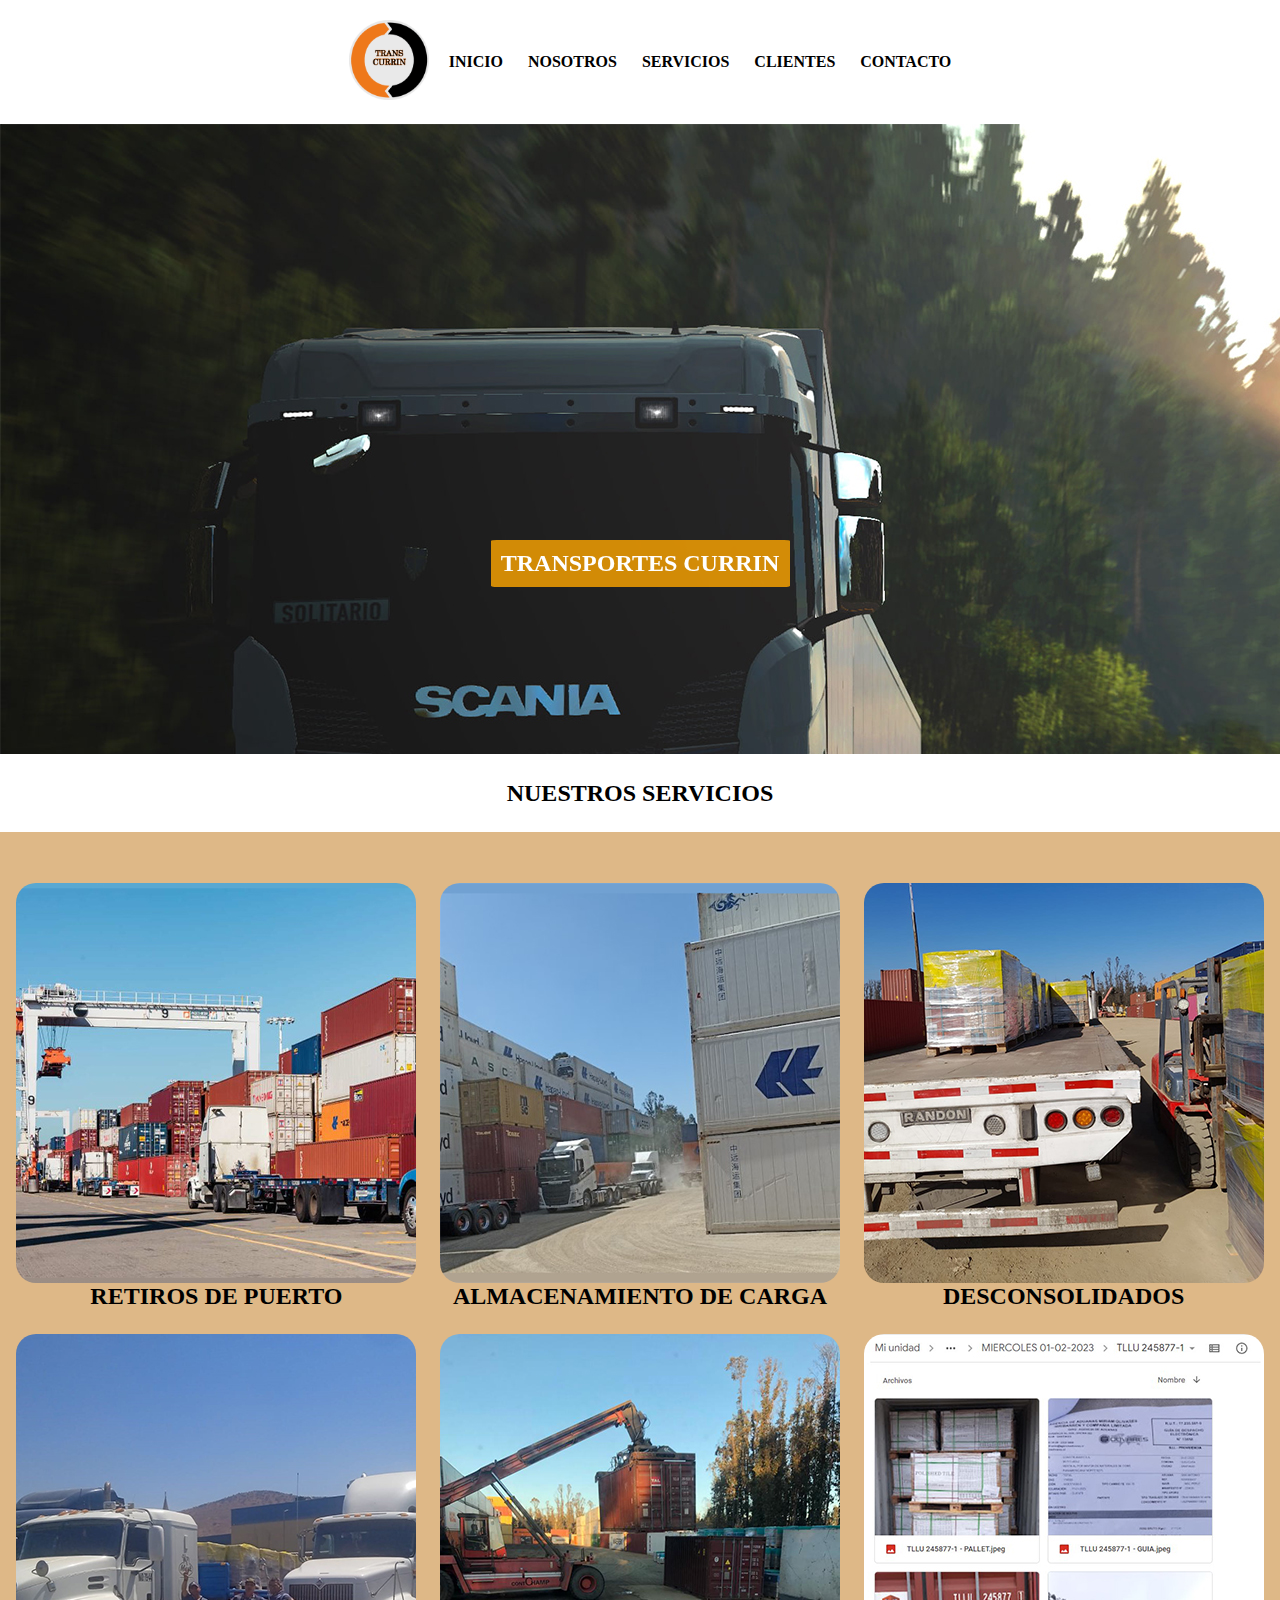
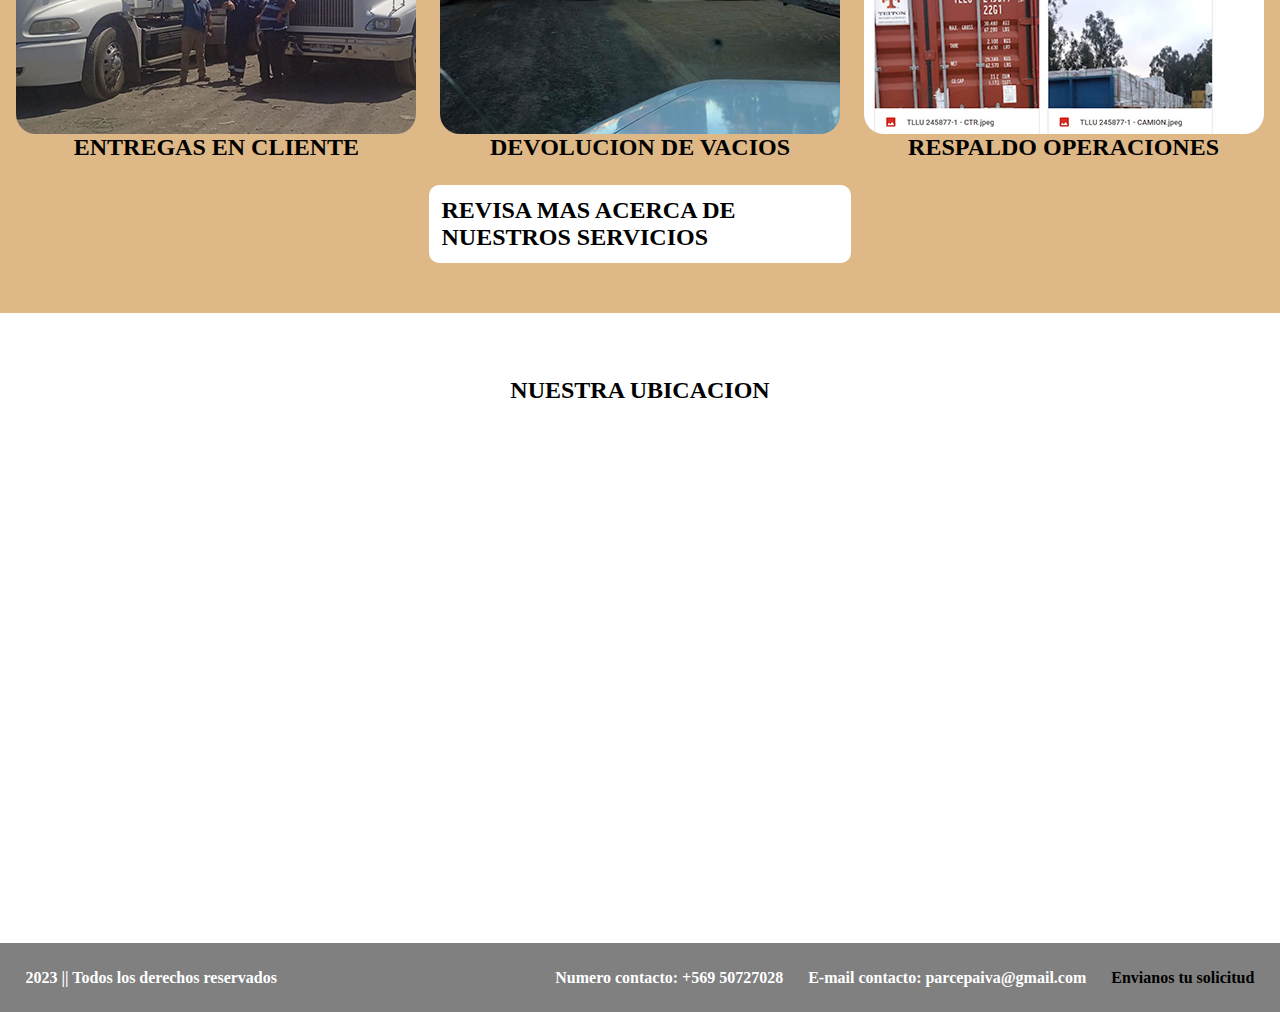
<file: index.html>
<!DOCTYPE html>
<html lang="en">
<head>
    <meta charset="UTF-8">
    <meta http-equiv="X-UA-Compatible" content="IE=edge">
    <meta name="viewport" content="width=device-width, initial-scale=1.0">
    <!-- Agrego el titulo que aparecera en el navegador-->
    <title>TRANSPORTES CURRIN</title>
    <!-- Agrego favicon-->
    <link rel="shortcut icon" href="./IMAGES/logoSitio.png" type="image/x-icon">
    <!-- En la siguiente linea enlazamos el html al css-->
    <link rel="stylesheet" href="./CSS/estilo.css">
</head>
<body>
    <header>
        <!--El siguiente nav corresponde a la barra de navegacion que esta en todas las paginas-->
        <nav class="barraNav">
            <a href="./index.html"><img class="tamanoLogo" src="./IMAGES/logoSitio.png"></a>
            <ul class="ulNav">
                <li> <a class="enlace" href="./index.html"> INICIO </a> </li>
                <li> <a class="enlace" href="./PAGES/nosotros.html"> NOSOTROS </a></li>
                <li> <a class="enlace" href="./PAGES/servicios.html"> SERVICIOS </a></li>
                <li> <a class="enlace" href="./PAGES/clientes.html"> CLIENTES </a></li>
                <li> <a class="enlace" href="./PAGES/contacto.html"> CONTACTO </a> </li>
            </ul>
        </nav>
    </header>

    <main>
        <!-- La siguiente secction tiene el background de la portada-->
        <section class="portada">
            <h2> TRANSPORTES CURRIN </h2>
        </section>
        <h2 class="titles"> NUESTROS SERVICIOS</h2>
        <!-- La siguiente section presenta los servicios de la empresa y tiene un button que los redirige a la pagina Servicios-->
        <section class="index__ServiciosBackground">
            <section class="index__Servicios">
                <div>
                    <img src="./IMAGES/serviciosRetiros.jpg">
                    <h2> RETIROS DE PUERTO</h2>
                </div>
                <div>
                    <img src="./IMAGES/serviciosAlmacenamiento.jpg">
                    <h2 class="servicios__card__tittle">ALMACENAMIENTO DE CARGA</h2>
                </div>
                <div>
                    <img src="./IMAGES/serviciosDesconsolidado.jpeg">
                    <h2 class="servicios__card__tittle">DESCONSOLIDADOS</h2>
                </div>
            </section>
            <section class="index__Servicios">
                <div>
                    <img src="./IMAGES/serviciosEntregas.jpeg">
                    <h2 class="servicios__card__tittle">ENTREGAS EN CLIENTE</h2>
                </div>
                <div>
                    <img src="./IMAGES/serviciosVacios.jpg">
                    <h2 class="servicios__card__tittle">DEVOLUCION DE VACIOS </h2>
                </div>
                <div>
                    <img src="./IMAGES/serviciosRespaldo.jpg">
                    <h2 class="servicios__card__tittle">RESPALDO OPERACIONES</h2>
            </section>
        <!-- A continuacion agrego el button al final de las 2 filas de servicios-->
            <a href="./PAGES/servicios.html" class="enlace index__ButtonServicios"> REVISA MAS ACERCA DE NUESTROS SERVICIOS</a>
        </section>
        <!-- Agregamos un mapa de nuestra ubicacion con el html extraido de google-->
        <div class="index__Mapa">
            <h2> NUESTRA UBICACION</h2>
            <iframe
                src="https://www.google.com/maps/embed?pb=!1m18!1m12!1m3!1d6648.749608962035!2d-71.56221556314418!3d-33.56961656707432!2m3!1f0!2f0!3f0!3m2!1i1024!2i768!4f13.1!3m3!1m2!1s0x966247023e1792eb%3A0x6186854449df7a4d!2sAlmacenamiento%20y%20deposito%20contenedores!5e0!3m2!1ses!2scl!4v1675891242670!5m2!1ses!2scl"
                width="600" height="450" style="border: 2px;" allowfullscreen="" loading="lazy"
                referrerpolicy="no-referrer-when-downgrade">
            </iframe>
        </div>
    </main>

    <!--A continuación agrego el footer que estar presente en todas las paginas-->
    <footer class="footer">
        <p> 2023 || Todos los derechos reservados</p>
        <ul class="footer__items">
            <li> Numero contacto: +569 50727028</li>
            <li> E-mail contacto: parcepaiva@gmail.com</li>
            <li> <a class="enlace" href="./PAGES/contacto.html"> Envianos tu solicitud </a> </li>
        </ul>
    </footer>
</body>
</html>
</file>
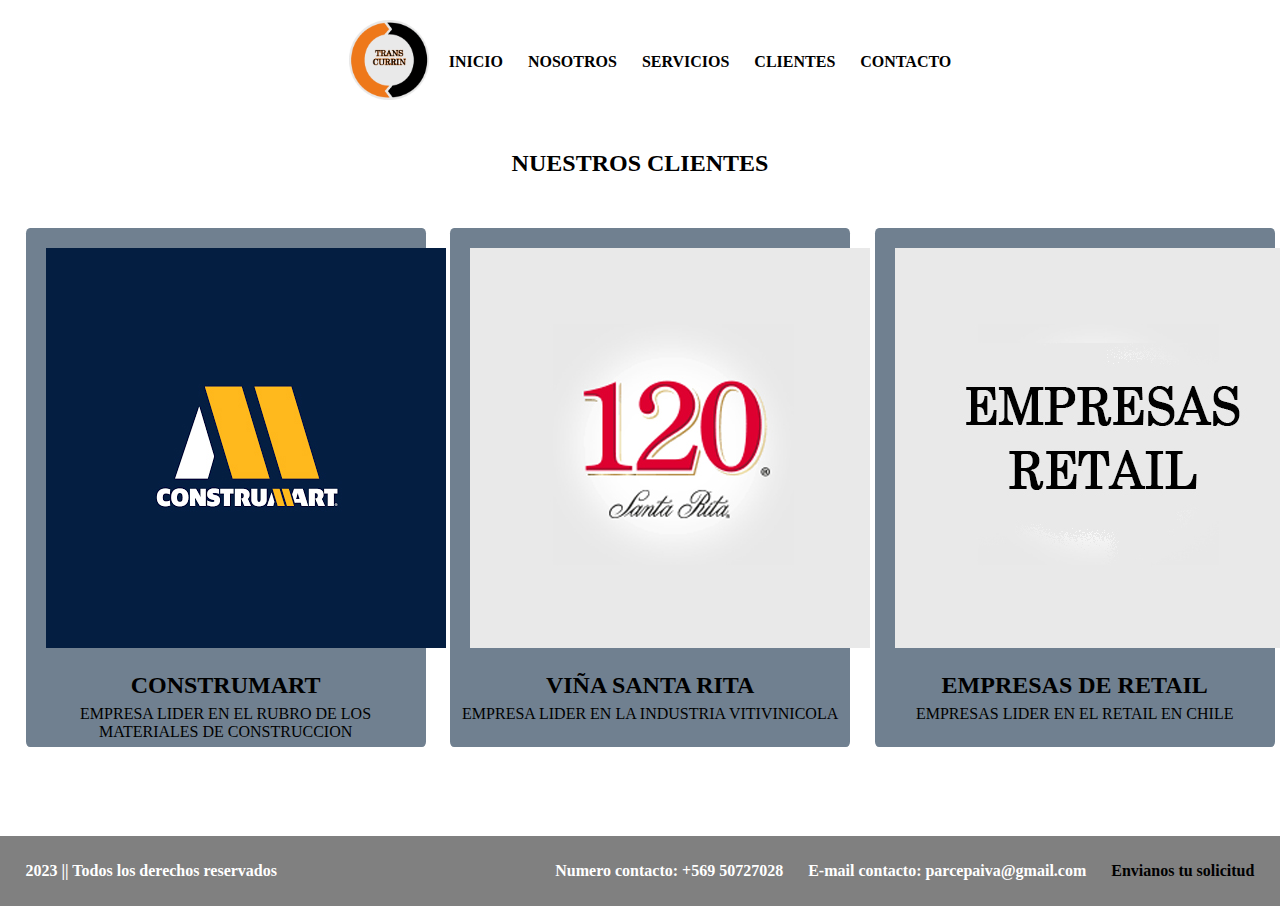
<file: PAGES/clientes.html>
<!DOCTYPE html>
<html lang="en">

<head>
    <meta charset="UTF-8">
    <meta http-equiv="X-UA-Compatible" content="IE=edge">
    <meta name="viewport" content="width=device-width, initial-scale=1.0">
    <title>CLIENTES</title>
    <!-- Agrego favicon-->
    <link rel="shortcut icon" href="../IMAGES/logoSitio.png" type="image/x-icon">
    <!-- En la siguiente linea enlazamos el html al css-->
    <link rel="stylesheet" href="../CSS/estilo.css">
</head>

<body>
    <!--El siguiente nav corresponde a la barra de navegacion que esta en todas las paginas-->
    <header>
        <nav class="barraNav">
            <a href="../index.html"><img class="tamanoLogo" src="../IMAGES/logoSitio.png"></a>
            <ul class="ulNav">
                <li> <a class="enlace" href="../index.html"> INICIO </a> </li>
                <li> <a class="enlace" href="../PAGES/nosotros.html"> NOSOTROS </a></li>
                <li> <a class="enlace" href="../PAGES/servicios.html"> SERVICIOS </a></li>
                <li> <a class="enlace" href="../PAGES/clientes.html"> CLIENTES </a></li>
                <li> <a class="enlace" href="../PAGES/contacto.html"> CONTACTO </a> </li>
            </ul>
        </nav>
    </header>

    <main>
        <!-- A continuacion agrego 3 cards en una row-->
        <h2 class="titles"> NUESTROS CLIENTES </h2>
        <section class="clientes">
            <div class="clientes__card">
                <img src="../IMAGES/clientesConstrumart.jpg" class="clientes__card__image">
                <h2> CONSTRUMART</h2>
                <p class="paragraph"> EMPRESA LIDER EN EL RUBRO DE LOS MATERIALES DE CONSTRUCCION</p>
            </div>
            <div class="clientes__card">
                <img src="../IMAGES/clientesSantarita.jpg" class="clientes__card__image">
                <h2> VIÑA SANTA RITA</h2>
                <p class="paragraph"> EMPRESA LIDER EN LA INDUSTRIA VITIVINICOLA</p>
            </div>
            <div class="clientes__card">
                <img src="../IMAGES/clientesRetail.jpg" class="clientes__card__image">
                <h2> EMPRESAS DE RETAIL</h2>
                <p class="paragraph"> EMPRESAS LIDER EN EL RETAIL EN CHILE</p>
            </div>
        </section>
    </main>

    <!--A continuación agrego el footer que estar presente en todas las paginas-->
    <footer class="footer">
        <p> 2023 || Todos los derechos reservados</p>
        <ul class="footer__items">
            <li> Numero contacto: +569 50727028</li>
            <li> E-mail contacto: parcepaiva@gmail.com</li>
            <li> <a class="enlace" href="../PAGES/contacto.html"> Envianos tu solicitud </a> </li>
        </ul>
    </footer>
</body>
</html>
</file>
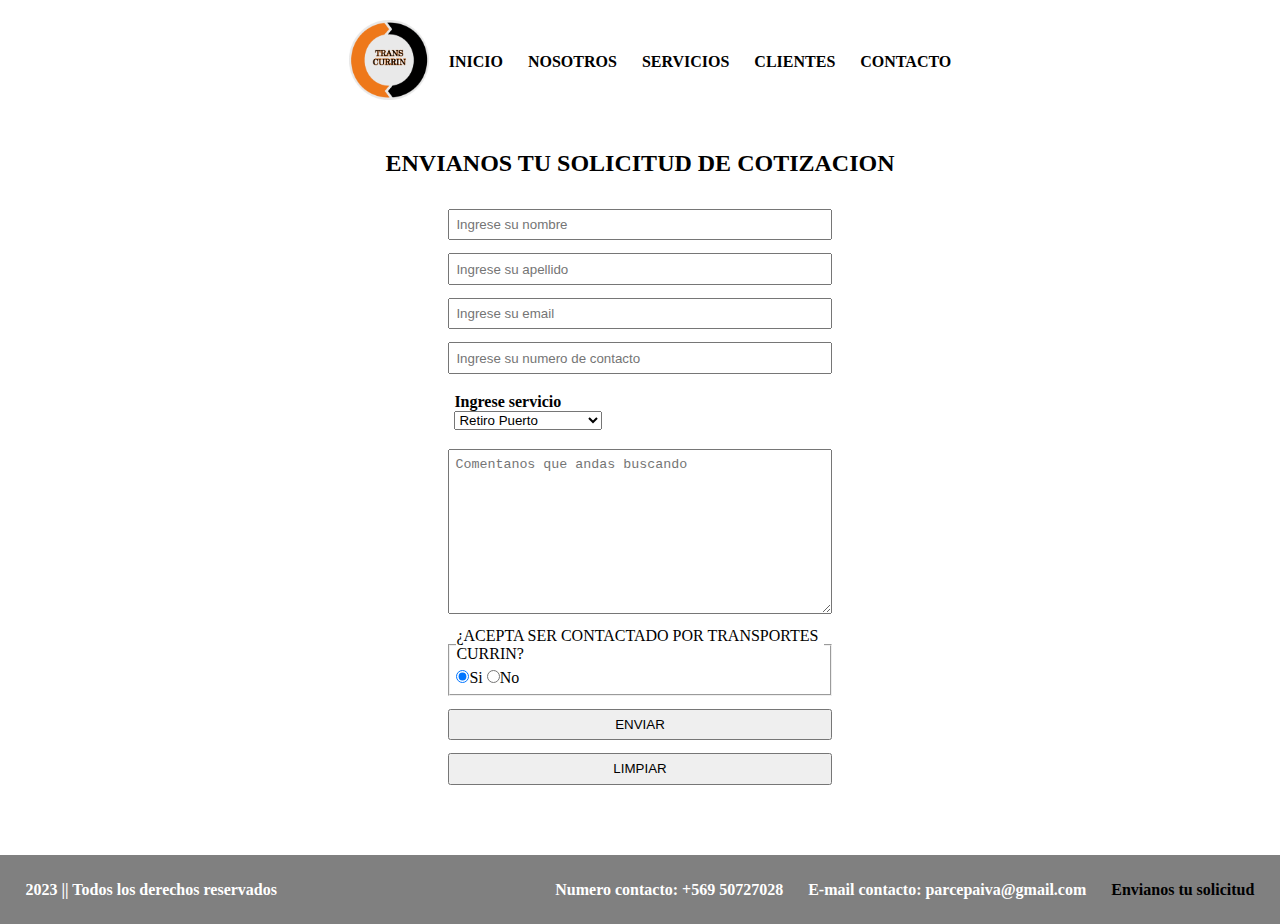
<file: PAGES/contacto.html>
<!DOCTYPE html>
<html lang="en">

<head>
    <meta charset="UTF-8">
    <meta http-equiv="X-UA-Compatible" content="IE=edge">
    <meta name="viewport" content="width=device-width, initial-scale=1.0">
    <title>CONTACTO</title>
    <!-- Agrego favicon-->
    <link rel="shortcut icon" href="../IMAGES/logoSitio.png" type="image/x-icon">
    <!-- En la siguiente linea enlazamos el html al css-->
    <link rel="stylesheet" href="../CSS/estilo.css">
</head>

<body>
    <header>
        <!--El siguiente nav corresponde a la barra de navegacion que esta en todas las paginas-->
        <nav class="barraNav">
            <a href="../index.html"><img class="tamanoLogo" src="../IMAGES/logoSitio.png" ></a>
            <ul class="ulNav">
                <li> <a class="enlace" href="../index.html"> INICIO </a> </li>
                <li> <a class="enlace" href="../PAGES/nosotros.html"> NOSOTROS </a></li>
                <li> <a class="enlace" href="../PAGES/servicios.html"> SERVICIOS </a></li>
                <li> <a class="enlace" href="../PAGES/clientes.html"> CLIENTES </a></li>
                <li> <a class="enlace" href="../PAGES/contacto.html"> CONTACTO </a> </li>
            </ul>
        </nav>
    </header>
    <main>
        <h2 class="titles"> ENVIANOS TU SOLICITUD DE COTIZACION</h2>
        <!-- A continuacion agregamos un formulario de contacto-->
        <form class="formulario">
            <input required type="text" placeholder="Ingrese su nombre" class="formulario__item">
            <input required type="text" placeholder="Ingrese su apellido" class="formulario__item">
            <input required type="email" placeholder="Ingrese su email" class="formulario__item">
            <input required type="number" placeholder="Ingrese su numero de contacto" class="formulario__item">
            <div class="formulario__item">
                <h4> Ingrese servicio </h4>
                <select name="Servicios">
                    <option value="Retiro Puerto"> Retiro Puerto </option>
                    <option value="Almacenaje"> Almacenaje </option>
                    <option value="Desconsolidado"> Desconsolidado </option>
                    <option value="Traslado a cliente"> Traslado a cliente</option>
                    <option value="Devolución de vacios"> Devolución de vacios </option>
                </select>
            </div>
            <textarea placeholder="Comentanos que andas buscando" rows="10" class="formulario__item"></textarea>
            <fieldset class="formulario__item">
                <legend> ¿ACEPTA SER CONTACTADO POR TRANSPORTES CURRIN? </legend>
                <input type="radio" name="eleccion" value="Si" checked>Si
                <input type="radio" name="eleccion" value="No">No
            </fieldset>
            <button type="submit" class="formulario__item"> ENVIAR </button>
            <button type="reset" class="formulario__item"> LIMPIAR </button>
        </form>
    </main>
    <!--A continuación agrego el footer que estar presente en todas las paginas-->
    <footer class="footer">
        <p> 2023 || Todos los derechos reservados</p>
        <ul class="footer__items">
            <li> Numero contacto: +569 50727028</li>
            <li> E-mail contacto: parcepaiva@gmail.com</li>
            <li> <a class="enlace" href="../PAGES/contacto.html"> Envianos tu solicitud </a> </li>
        </ul>
    </footer>
</body>
</html>
</file>
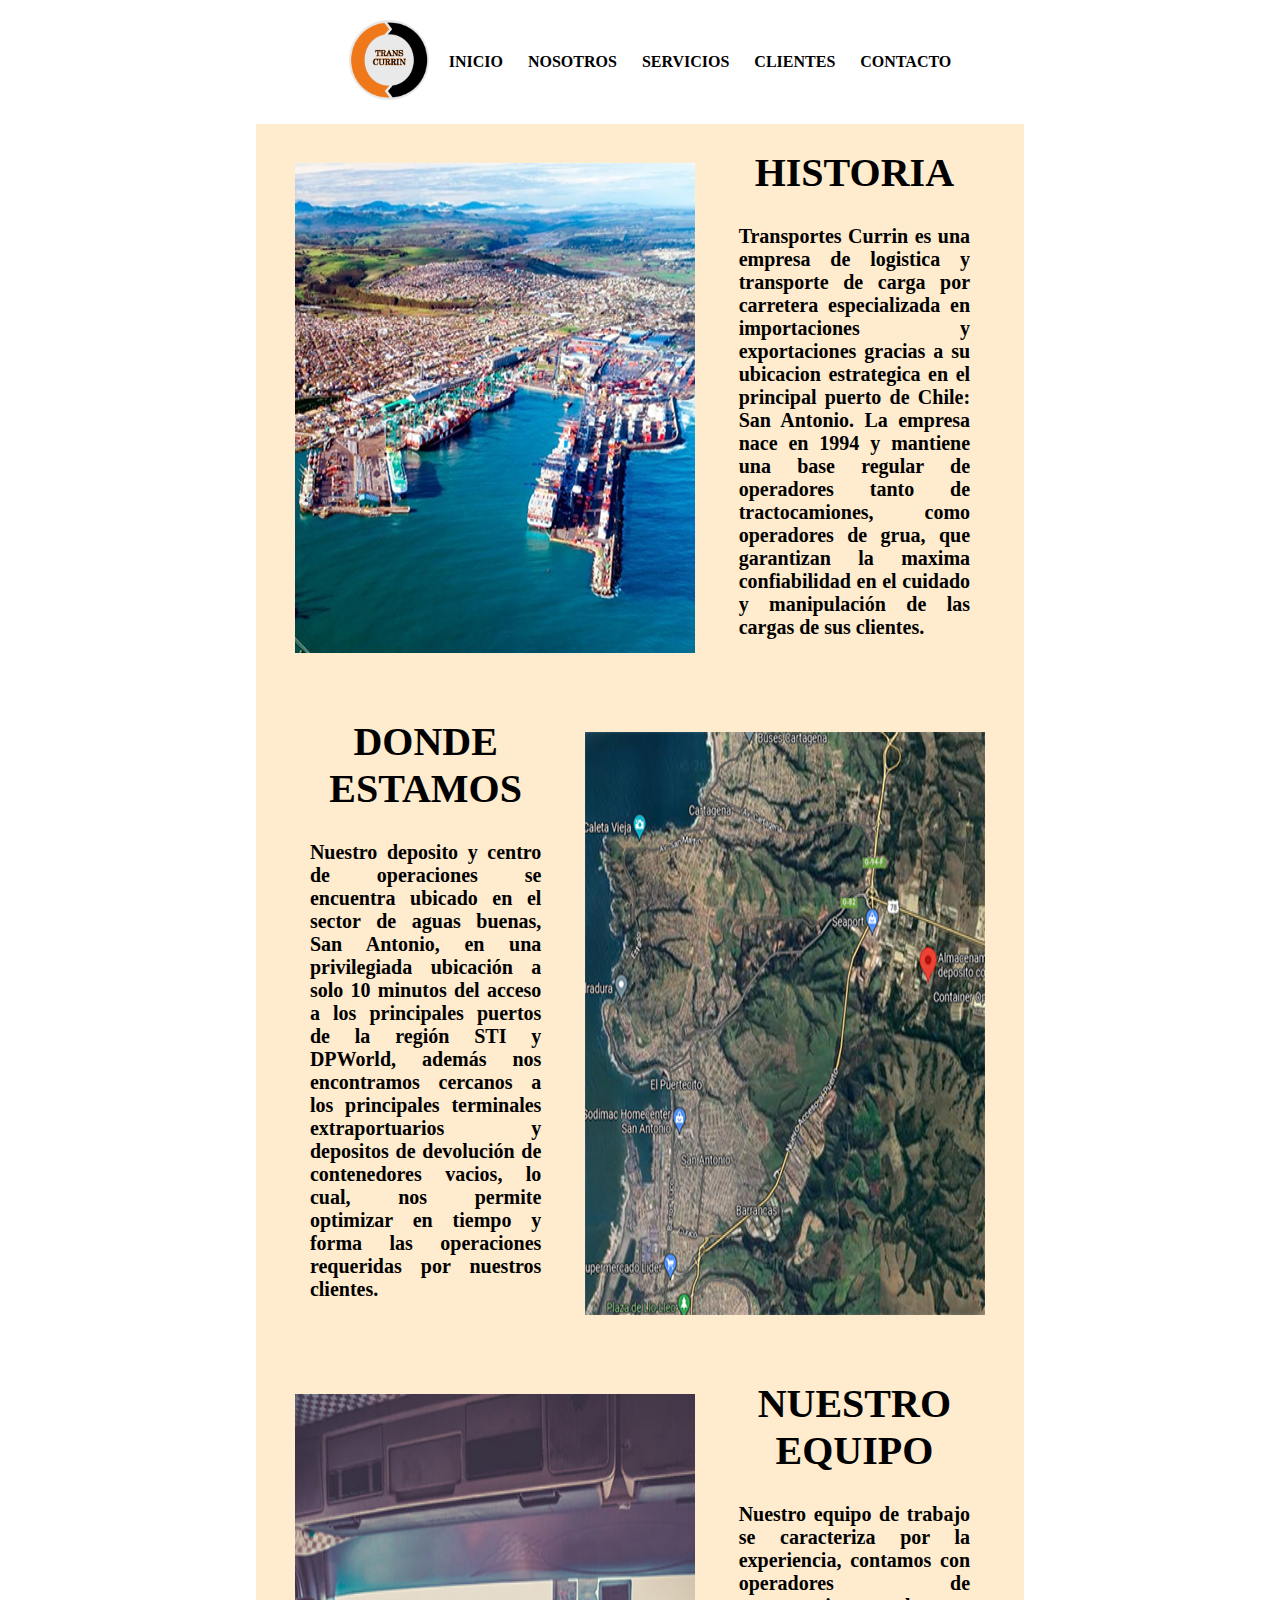
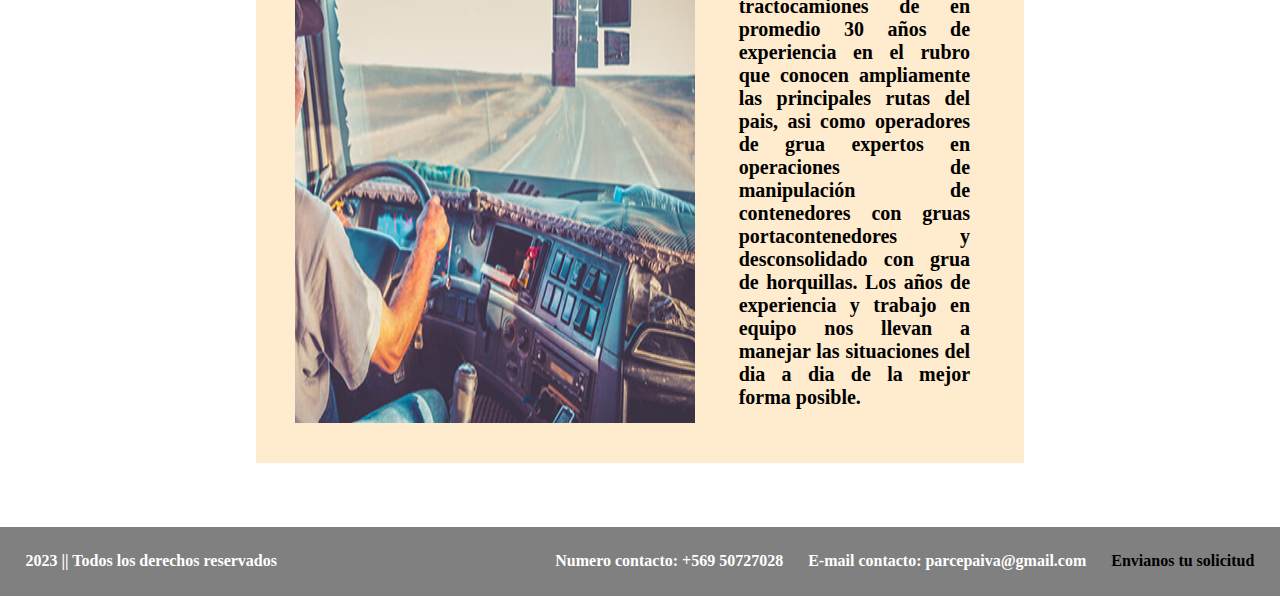
<file: PAGES/nosotros.html>
<!DOCTYPE html>
<html lang="en">

<head>
    <meta charset="UTF-8">
    <meta http-equiv="X-UA-Compatible" content="IE=edge">
    <meta name="viewport" content="width=device-width, initial-scale=1.0">
    <title>NOSOTROS</title>
    <!-- Agrego favicon-->
    <link rel="shortcut icon" href="../IMAGES/logoSitio.png" type="image/x-icon">
    <!-- En la siguiente linea enlazamos el html al css-->
    <link rel="stylesheet" href="../CSS/estilo.css">
</head>

<body>
    <header>
        <!--El siguiente nav corresponde a la barra de navegacion que esta en todas las paginas-->
        <nav class="barraNav">
            <a href="../index.html"><img class="tamanoLogo" src="../IMAGES/logoSitio.png"></a>
            <ul class="ulNav">
                <li> <a class="enlace" href="../index.html"> INICIO </a> </li>
                <li> <a class="enlace" href="../PAGES/nosotros.html"> NOSOTROS </a></li>
                <li> <a class="enlace" href="../PAGES/servicios.html"> SERVICIOS </a></li>
                <li> <a class="enlace" href="../PAGES/clientes.html"> CLIENTES </a></li>
                <li> <a class="enlace" href="../PAGES/contacto.html"> CONTACTO </a> </li>
            </ul>
        </nav>
    </header>

    <main>
    <!-- Agrego 3 rows en el que se presenta un par Imagen-texto en cada fila-->
        <section class="nosotros__Sections">
            <div class="nosotros">
                <img src="../IMAGES/nosotrosHistoria.jpg" class="nosotros__Image">
                <div class="nosotros__Text">
                    <h1> HISTORIA</h1>
                    <p class="nosotros__Parrafo"> Transportes Currin es una empresa de logistica y transporte de carga por carretera
                        especializada en importaciones y exportaciones gracias a su ubicacion estrategica en el principal
                        puerto de Chile: San Antonio. La empresa nace en 1994 y mantiene una base regular de operadores tanto de tractocamiones,
                        como operadores de grua, que garantizan la maxima confiabilidad en el cuidado y manipulación de las cargas de sus clientes.
                    </p>
                </div>
            </div>
            <div class="nosotros">
                <div class="nosotros__Text">
                    <h1> DONDE ESTAMOS</h1>
                    <p class="nosotros__Parrafo"> Nuestro deposito y centro de operaciones se encuentra ubicado
                        en el sector de aguas buenas, San Antonio, en una privilegiada ubicación a solo 10 minutos
                        del acceso a los principales puertos de la región STI y DPWorld, además nos encontramos
                        cercanos a los principales terminales extraportuarios y depositos de devolución de contenedores
                        vacios, lo cual, nos permite optimizar en tiempo y forma las operaciones requeridas por nuestros clientes.
                    </p>
                </div>
                <img src="../IMAGES/nosotrosUbicacion.jpg" class="nosotros__Image">
            </div>
            <div class="nosotros">
                <img src="../IMAGES/nosotrosTrabajador.jpg" class="nosotros__Image">
                <div class="nosotros__Text">
                    <h1> NUESTRO EQUIPO </h1>
                    <p class="nosotros__Parrafo"> Nuestro equipo de trabajo se caracteriza por la experiencia, contamos con operadores de tractocamiones
                        de en promedio 30 años de experiencia en el rubro que conocen ampliamente las principales rutas del pais, asi como
                        operadores de grua expertos en operaciones de manipulación de contenedores con gruas portacontenedores y desconsolidado con grua de horquillas.
                        Los años de experiencia y trabajo en equipo nos llevan a manejar las situaciones del dia a dia de la mejor forma posible.
                </div>
            </div>
    </main>

    <!--A continuación agrego el footer que estar presente en todas las paginas-->
    <footer class="footer">
        <p> 2023 || Todos los derechos reservados</p>
        <ul class="footer__items">
            <li> Numero contacto: +569 50727028</li>
            <li> E-mail contacto: parcepaiva@gmail.com</li>
            <li> <a class="enlace" href="../PAGES/contacto.html"> Envianos tu solicitud </a> </li>
        </ul>
    </footer>
</body>
</html>
</file>
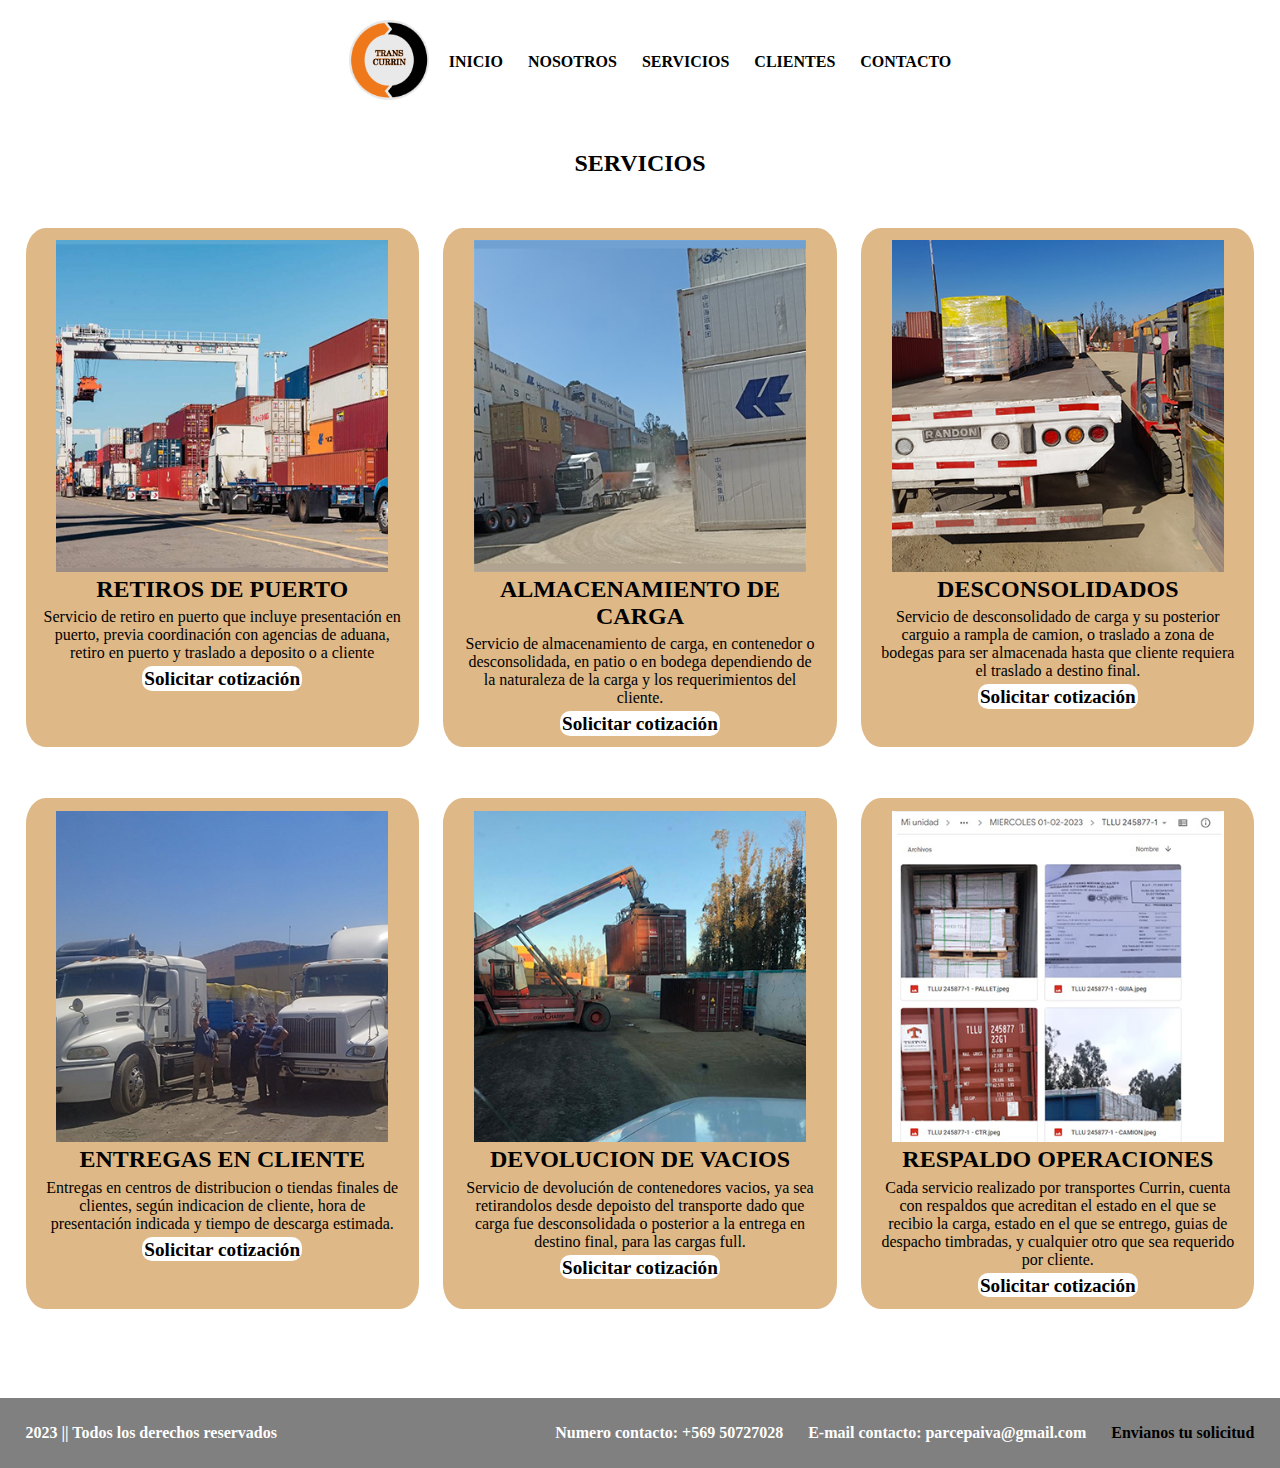
<file: PAGES/servicios.html>
<!DOCTYPE html>
<html lang="en">

<head>
    <meta charset="UTF-8">
    <meta http-equiv="X-UA-Compatible" content="IE=edge">
    <meta name="viewport" content="width=device-width, initial-scale=1.0">
    <title>TRANSPORTES CURRIN</title>
    <!-- Agrego favicon-->
    <link rel="shortcut icon" href="../IMAGES/logoSitio.png" type="image/x-icon">
    <!-- En la siguiente linea enlazamos el html al css-->
    <link rel="stylesheet" href="../CSS/estilo.css">
</head>

<body>
    <!--El siguiente nav corresponde a la barra de navegacion que esta en todas las paginas-->
    <header>
        <nav class="barraNav">
            <a href="../index.html"><img class="tamanoLogo" src="../IMAGES/logoSitio.png"></a>
            <ul class="ulNav">
                <li> <a class="enlace" href="../index.html"> INICIO </a> </li>
                <li> <a class="enlace" href="../PAGES/nosotros.html"> NOSOTROS </a></li>
                <li> <a class="enlace" href="../PAGES/servicios.html"> SERVICIOS </a></li>
                <li> <a class="enlace" href="../PAGES/clientes.html"> CLIENTES </a></li>
                <li> <a class="enlace" href="../PAGES/contacto.html"> CONTACTO </a> </li>
            </ul>
        </nav>
    </header>

    <main>
        <!-- Creamos card de cada servicio y pongo 3 por row (seran 2 filas en total)-->
        <h2 class="titles"> SERVICIOS </h2>
        <section class="servicios">
            <div class="servicios__card">
                <img src="../IMAGES/serviciosRetiros.jpg" class="servicios__card__image">
                <h2> RETIROS DE PUERTO</h2>
                <p class="paragraph"> Servicio de retiro en puerto que incluye presentación en puerto,
                    previa coordinación con agencias de aduana, retiro en puerto y
                    traslado a deposito o a cliente</p>
                <a href="../PAGES/contacto.html" class="servicios__card__button enlace"> Solicitar cotización</a>
            </div>
            <div class="servicios__card">
                <img src="../IMAGES/serviciosAlmacenamiento.jpg" class="servicios__card__image">
                <h2 class="servicios__card__tittle">ALMACENAMIENTO DE CARGA</h2>
                <p class="paragraph"> Servicio de almacenamiento de carga, en contenedor o desconsolidada, en patio
                    o en bodega dependiendo de la naturaleza de la carga y los requerimientos del
                    cliente.</p>
                <a href="../PAGES/contacto.html" class="servicios__card__button enlace"> Solicitar cotización</a>
            </div>
            <div class="servicios__card">
                <img src="../IMAGES/serviciosDesconsolidado.jpeg" class="servicios__card__image">
                <h2 class="servicios__card__tittle">DESCONSOLIDADOS</h2>
                <p class="paragraph"> Servicio de desconsolidado de carga y su posterior carguio a rampla de camion,
                    o traslado a zona de bodegas para ser almacenada hasta que cliente requiera el traslado a destino final.</p>
                <a href="../PAGES/contacto.html" class="servicios__card__button enlace"> Solicitar cotización</a>
            </div>
        </section>
        <section class="servicios">
            <div class="servicios__card">
                <img src="../IMAGES/serviciosEntregas.jpeg" class="servicios__card__image">
                <h2 class="servicios__card__tittle">ENTREGAS EN CLIENTE</h2>
                <p class="paragraph"> Entregas en centros de distribucion o tiendas finales de clientes, según indicacion de cliente,
                    hora de presentación indicada y tiempo de descarga estimada.</p>
                <a href="../PAGES/contacto.html" class="servicios__card__button enlace"> Solicitar cotización</a>
            </div>
            <div class="servicios__card">
                <img src="../IMAGES/serviciosVacios.jpg" class="servicios__card__image">
                <h2 class="servicios__card__tittle">DEVOLUCION DE VACIOS </h2>
                <p class="paragraph"> Servicio de devolución de contenedores vacios, ya sea retirandolos desde depoisto del transporte dado que carga fue
                    desconsolidada o posterior a la entrega en destino final, para las cargas full.</p>
                <a href="../PAGES/contacto.html" class="servicios__card__button enlace"> Solicitar cotización</a>
            </div>
            <div class="servicios__card">
                <img src="../IMAGES/serviciosRespaldo.jpg" class="servicios__card__image">
                <h2 class="servicios__card__tittle">RESPALDO OPERACIONES</h2>
                <p class="paragraph"> Cada servicio realizado por transportes Currin, cuenta con respaldos que acreditan el estado en el que se recibio la carga,
                    estado en el que se entrego, guias de despacho timbradas, y cualquier otro que sea requerido por cliente.</p>
                <a href="../PAGES/contacto.html" class="servicios__card__button enlace"> Solicitar cotización</a>
            </div>
        </section>
    </main>

    <!--A continuación agrego el footer que estar presente en todas las paginas-->
    <footer class="footer">
        <p> 2023 || Todos los derechos reservados</p>
        <ul class="footer__items">
            <li> Numero contacto: +569 50727028</li>
            <li> E-mail contacto: parcepaiva@gmail.com</li>
            <li> <a class="enlace" href="../PAGES/contacto.html"> Envianos tu solicitud </a> </li>
        </ul>
    </footer>
</body>
</html>
</file>
<file: CSS/estilo.css>
/* Inicializo reseteando los valores predeterminados*/
* {
    padding: 0px;
    margin: 0px;
    box-sizing: border-box;
}
/* le doy tamaño al icono que ira en la barra de navegacion*/
.tamanoLogo {
    width: 80px;
    height: 80px;
    margin: 20px;
}
/* le doy formato a la barra de navegacion*/

/* le doy formato a la ul del nav*/
.ulNav {
    list-style-type: none;
    display: flex;
    justify-content: flex-end;
    align-items: center;
    gap: 25px;
    font-weight: bold;
}
.barraNav {
    display: flex;
    justify-content: center;
    background-color: rgb(255, 255, 255);
    position: sticky;
    top: 0;
}
/* le quito el subrayado por default a los enlace y le cambio el color*/
.enlace {
    text-decoration: none;
    color: black;
}
/* le pongo background a la portada del index*/
.portada{
    background-image: url("../IMAGES/portadaIndex.jpg");
    height: 70vh;
    display: flex;
    justify-content: center;
}
/* le doy formato al titulo de la portada*/
.portada h2{
    font-size: 150%;
    color: white;
    border-radius: 2%;
    padding: 0.8%;
    background-color: rgba(255, 166, 0, 0.8);
    position: absolute;
    top: 60%;
}
/* le doy formato a todos los titulos del sitio web*/
.titles {
    text-align: center;
    padding: 2%;
}
/* le doy formato a los parrafos del sitio web*/
.paragraph {
    padding: 1.5%;
}
.index__Mapa{
    display: flex;
    flex-direction: column;
    justify-content: center;
    align-items: center;
    gap:25px;
    margin-top: 5%;
}
/* le doy formato al fondo de la section servicios en el index*/
.index__ServiciosBackground{
    background-color: burlywood;
padding: 3%;
gap: 2%;
display: flex;
flex-direction: column;
align-items: center;
justify-content: center;
}
/* le doy formato a las secciones de servicios que estan en el index*/
.index__Servicios {
    display: flex;
    flex-direction: row;
    justify-content: center;
    align-items: center;
    gap: 2%;
    padding: 1%;
    width: 100%;
}
/* le doy formato a los div que estan en la seccion servicios del index*/
.index__Servicios div{
    width: 100%;
    display: flex;
    flex-direction: column;
    justify-content: center;
    align-items: center;

}
/* le doy borde a las img de los div que estan en la seccion servicios del index*/
.index__Servicios div img{
border-radius: 5%;
}
/* le doy formato a los titulis de las img de los div que estan en la seccion servicios del index*/
.index__ServiciosIndex div h2{
    margin-top: 2%;
    text-align: center;
}
/* le doy formato al button que aparece en el seccion servicios del index*/
.index__ButtonServicios{
    width: 35%;
    background-color: white;
    border-radius: 10px;
    font-size: 150%;
    font-weight: bold;
    padding: 1%;
    margin: 1%;
    align-items: center;
}
/*le doy formato al footer*/
.footer {
    display: flex;
    flex-direction: row;
    justify-content: space-between;
    padding: 2%;
    background-color: grey;
    color: white;
    font-weight: bold;
    margin-top: 5%;
}
/* le doy formato a la ul que aparece en el footer*/
.footer__items {
    list-style-type: none;
    display: flex;
    flex-direction: row;
    justify-content: flex-end;
    gap: 25px;
}
/* le doy fondo y formato a la page historia*/
.nosotros {
    width: 60%;
    display: flex;
    flex-direction: row;
    padding: 25px;
    background-color: blanchedalmond;
}
/* le doy formato al titulo de cada section */
.nosotros h1 {
text-align: center;
}
 /*le doy formato al texto de cada section*/
.nosotros__Text {
    font-size: 20px;
    font-weight: bold;
    text-align: justify;
    gap: 40%;
}
 /*le doy formato a los parrafos de cada section*/
.nosotros__Parrafo {
    font-size: 20px;
    font-weight: bold;
    text-align: justify;
    padding: 10%;
}
/* le doy formato a las imagenes de la section historia*/
.nosotros__Image {
    width: 100%;
    padding: 2%;
}
/* le doy formato a las sections de la pagina nosotros*/
.nosotros__Sections{
    display: flex;
    flex-direction: column;
    justify-content: center;
    align-items: center;
}
/* le doy formato a los rows de la pagina servicios*/
.servicios {
    display: flex;
    flex-direction: row;
    gap: 2%;
    padding: 2%;
}
/*Creo estilo de los servicios__card*/
.servicios__card {
    padding: 1%;
    background-color: burlywood;
    width: 100%;
    border-radius: 5%;
    text-align: center;
}
/* le doy el ancho maximo a cubrir por las cards en la pagina servicios*/
.servicios__card__image {
    width: 90%;
}
/* le doy formato al button de las cards servicios*/
.servicios__card__button {
    background-color: white;
    border-radius: 10px;
    font-size: 120%;
    font-weight: bold;
    padding: 0.5%;
}
/* le doy formato a la pagina clientes*/
.clientes{
    display: flex;
    gap: 2%;
    padding: 2%;
}
/*Creo estilo de los servicios__card*/
.clientes__card {
    background-color: slategray ;
    width: 100%;
    text-align: center;
    border-radius: 1%;
}
/* le doy formato a la imagenes de las card clientes*/
.clientes__card__image{
    padding:5%;
}
/* le doy formato al fomulario*/
.formulario {
    display: flex;
    flex-direction: column;
    justify-content: center;
    align-items: center;
}
/* le doy formato a los items del fomulario*/
.formulario__item {
    padding: 0.5%;
    width: 30%;
    margin: 0.5%;
}

/* la siguiente linea hace que cuando baje el ancho de pantalla de los 1000px cambie a tamaño rojo
@media screen and (max-width: 1000px) {
    .barraNav {
        background-color: brown;
    }

    .clientes{
        flex-direction: column;
    }
    
} */
</file>
